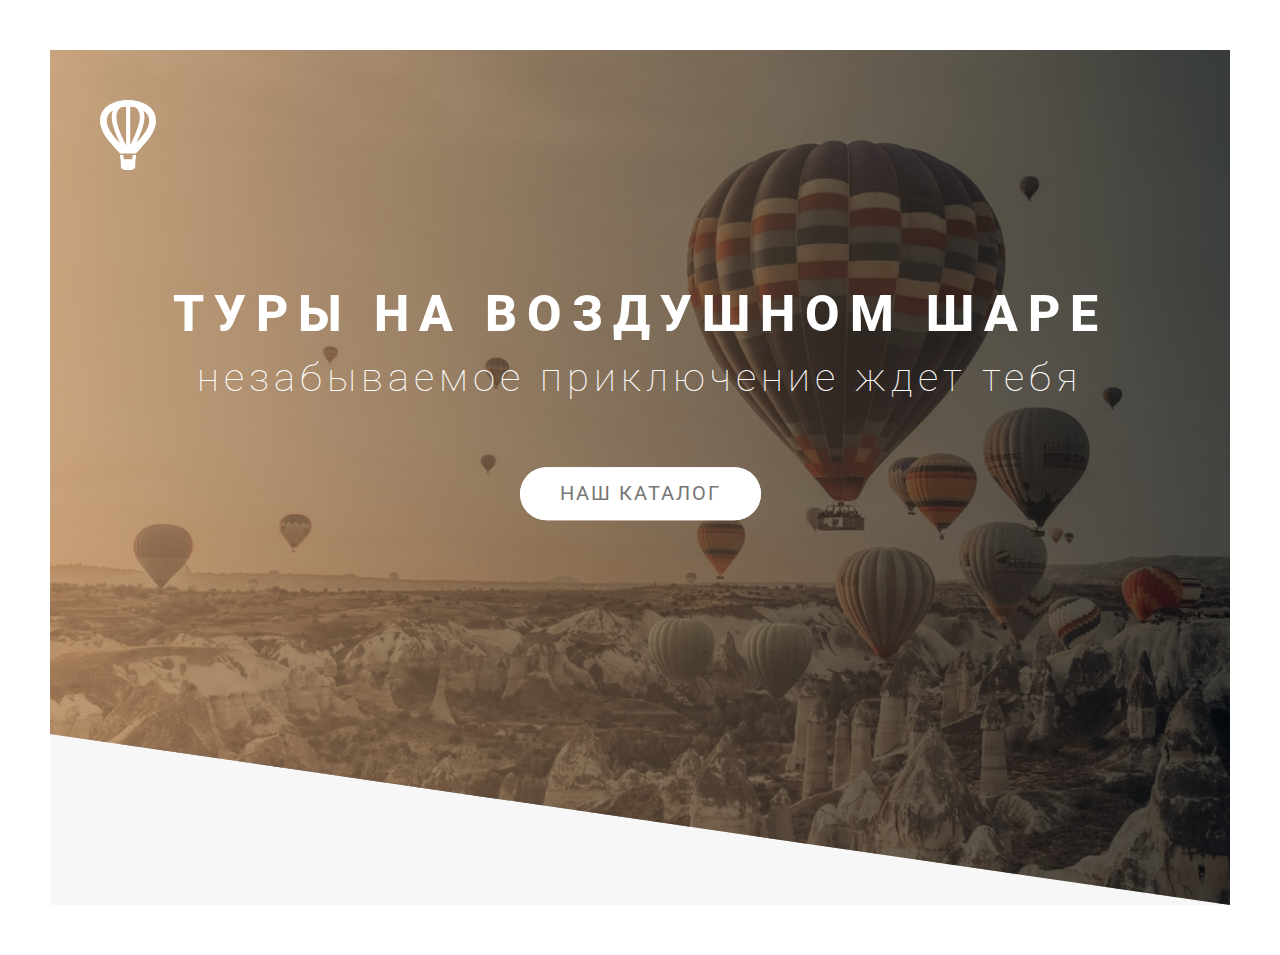
<file: index.html>
<!DOCTYPE html>
<html lang="en">
<head>
    <meta charset="UTF-8">
    <meta name="viewport" content="width=device-width, initial-scale=1.0">
    <link href="https://fonts.googleapis.com/css2?family=Inter:wght@300;400;500;600&family=Lato:wght@400;700&family=Poppins:wght@200;300;400;500;600;700;800;900&family=Roboto:wght@100;300;400;500;700;900&display=swap" rel="stylesheet">
    <link rel="stylesheet" href="normalize.css">
    <link rel="stylesheet" href="style.css">
    <link href='https://unpkg.com/boxicons@2.1.4/css/boxicons.min.css' rel='stylesheet'>
    <title>Document</title>
</head>
<body>
    <div class="conteiner">
        <header class="header">
            <img src="img/Icon-logo.svg" class="header__logo">
            <div class="header__box">
                <h1 class="title-first"><span class="title-first__main">ТУРЫ НА ВОЗДУШНОМ ШАРЕ</span>
                <span class="title-first__secondary">незабываемое приключение ждет тебя
                </span></h1>
                <a href="#" class="btn btn_animated">НАШ КАТАЛОГ</a>
            </div>

        </header>
    </div>


</body>
</html>
</file>
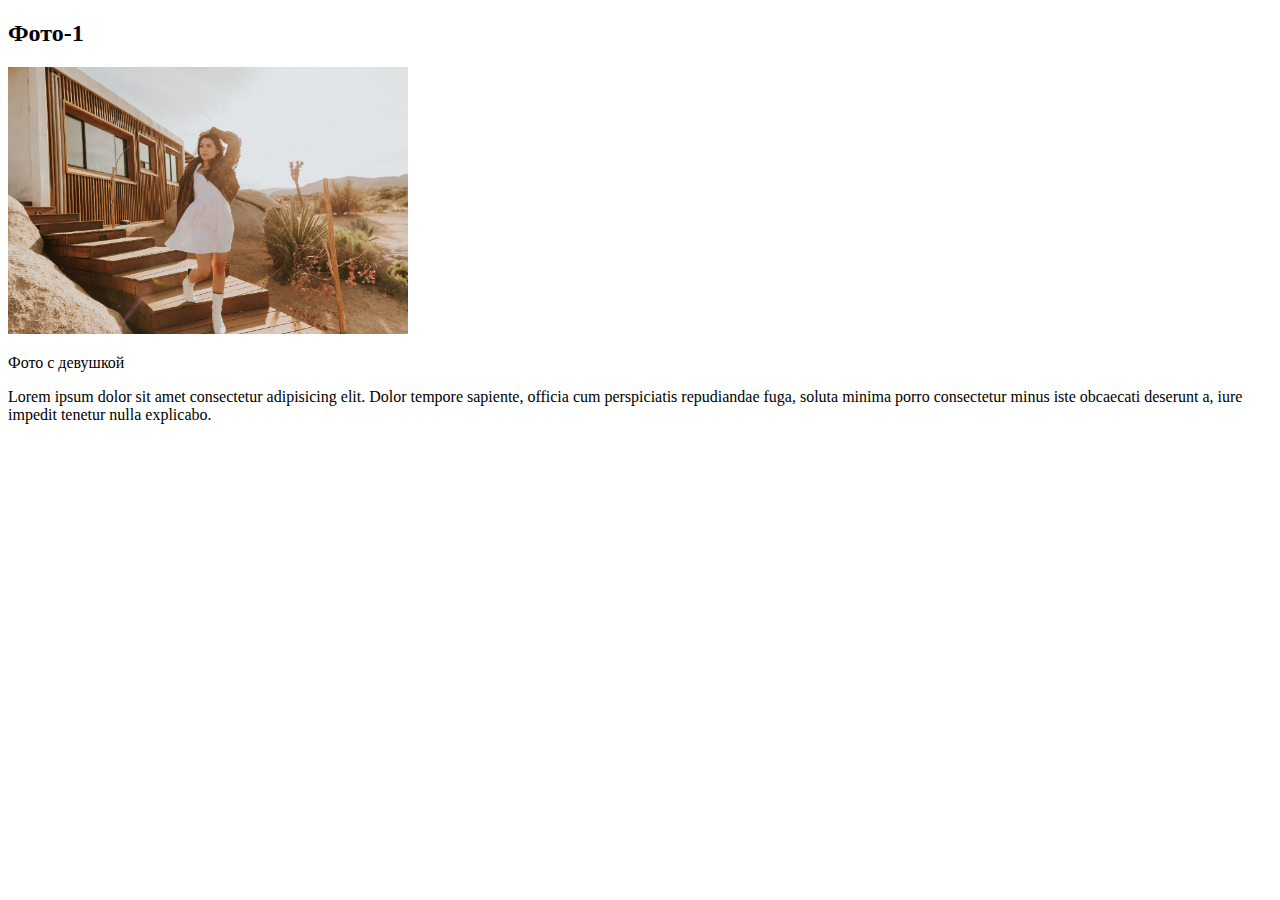
<file: [Инфосклад.РФ] Материалы web-разработка продвинутый уровень/Floats-практика/index.html>
<!DOCTYPE html>
<html lang="en">
<head>
    <meta charset="UTF-8">
    <meta http-equiv="X-UA-Compatible" content="IE=edge">
    <meta name="viewport" content="width=device-width, initial-scale=1.0">
    <link rel="stylesheet" href="css/style.css">
    <title>Floats</title>
</head>
<body>

    <h2>Фото-1</h2>

        <div class="float-left">
            <img src="img/photo-1.jpg">
            <p>Фото с девушкой</p>
        </div>

    <p>Lorem ipsum dolor sit amet consectetur adipisicing elit. Dolor tempore sapiente, officia cum perspiciatis repudiandae fuga, soluta minima porro consectetur minus iste obcaecati deserunt a, iure impedit tenetur nulla explicabo.</p>


     
</body>
</html>
</file>
<file: style.css>
*, ::after, ::befor {
  margin: 0;
  padding: 0;
  box-sizing: border-box;
}

html {
  font-size: 62.5%;
}

body {
  font-family: "Roboto", sans-serif;
  font-weight: 400;
  color: #777777;
  font-size: 1.6rem;
  letter-spacing: 0.2rem;
  padding: 5rem;
  background-color: white;
}

.conteiner {
  background-color: #f7f7f7;
}

.header {
  position: relative;
  height: 95vh;
  background: url(img/header-background.jpg) center/cover no-repeat;
  background: linear-gradient(90deg, rgba(186, 133, 84, 0.7) 0.03%, rgba(1, 1, 1, 0.7) 99.94%), url(../img/header-background.jpg) center/cover no-repeat;
  -webkit-clip-path: polygon(0 0, 100% 0, 100% 100%, 0 80%);
          clip-path: polygon(0 0, 100% 0, 100% 100%, 0 80%);
}
.header__logo {
  position: absolute;
  left: 5rem;
  top: 5rem;
  height: 7rem;
  width: 5.6rem;
}
.header__box {
  position: absolute;
  top: 40%;
  left: 50%;
  transform: translate(-50%, -50%);
  width: 100%;
  text-align: center;
}

.title-first {
  color: #ffffff;
}
.title-first__main {
  display: block;
  font-weight: 800;
  font-size: 5rem;
  line-height: 6rem;
  letter-spacing: 1rem;
  color: #ffffff;
  text-transform: uppercase;
  margin-bottom: 1rem;
  animation-name: leftToRigth;
  animation-duration: 1.5s;
}
.title-first__secondary {
  display: block;
  font-weight: 100;
  font-size: 4rem;
  line-height: 4.8rem;
  letter-spacing: 0.5rem;
  animation-name: RightToLeft;
  animation-duration: 1.4s;
  animation-timing-function: ease;
  margin-bottom: 6.5rem;
}

.btn:link, .btn:visited {
  text-transform: uppercase;
  text-decoration: none;
  color: #777777;
  padding: 15px 40px;
  background: white;
  border-radius: 5rem;
  display: inline-block;
  transition: all 0.4s;
  position: relative;
  font-size: 2rem;
}
.btn:hover {
  transform: translateY(-4px);
  box-shadow: 0px 4px 4px rgba(0, 0, 0, 0.1);
}
.btn:hover::after {
  opacity: 0;
  transform: scale(1.5) scale(1.7);
}
.btn:active {
  transform: translateY(-2px);
}
.btn::after {
  content: "";
  background: white;
  width: 100%;
  height: 100%;
  border-radius: 5rem;
  display: inline-block;
  position: absolute;
  top: 0;
  left: 0;
  z-index: -1;
  transition: all 0.4s;
}
.btn_animated {
  animation: BtnToUp 0.5s ease-out 0.7s;
  animation-fill-mode: backwards;
}

@keyframes BtnToUp {
  0% {
    opacity: 0;
    transform: translateY(5rem);
  }
  100% {
    opacity: 1;
    transform: translateY(0px);
  }
}
@keyframes leftToRigth {
  0% {
    opacity: 0;
    transform: translateX(-10rem);
  }
  100% {
    opacity: 1;
    transform: translateX(0px);
  }
}
@keyframes RightToLeft {
  0% {
    opacity: 0;
    transform: translateX(10rem);
  }
  100% {
    opacity: 1;
    transform: translateX(0px);
  }
}/*# sourceMappingURL=style.css.map */
</file>
<file: [Инфосклад.РФ] Материалы web-разработка продвинутый уровень/Floats-практика/css/style.css>
@charset "UTF-8";
/* line 1, ../../../../../Users/dmitrijfokeev/Desktop/Floats-практика/sass/style.sass */
img {
  width: 400px;
}

/*# sourceMappingURL=style.css.map */
</file>
